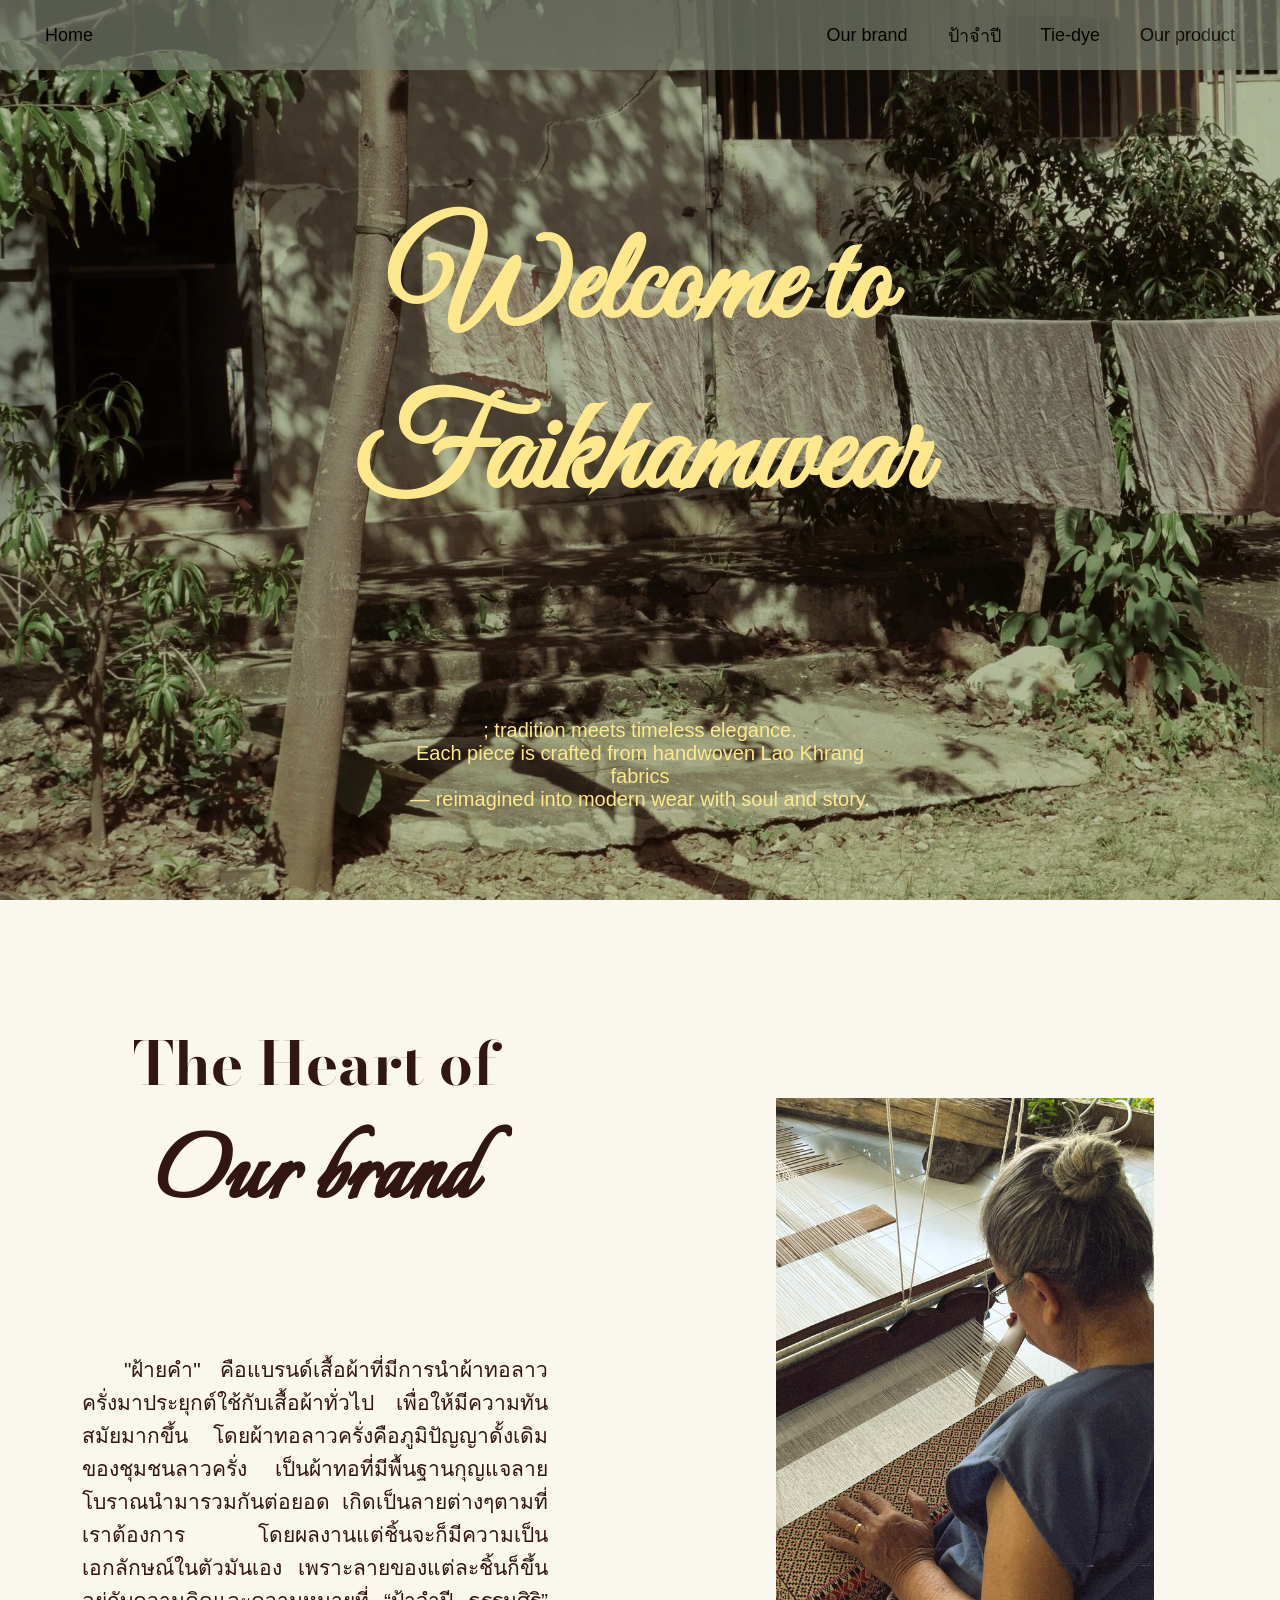
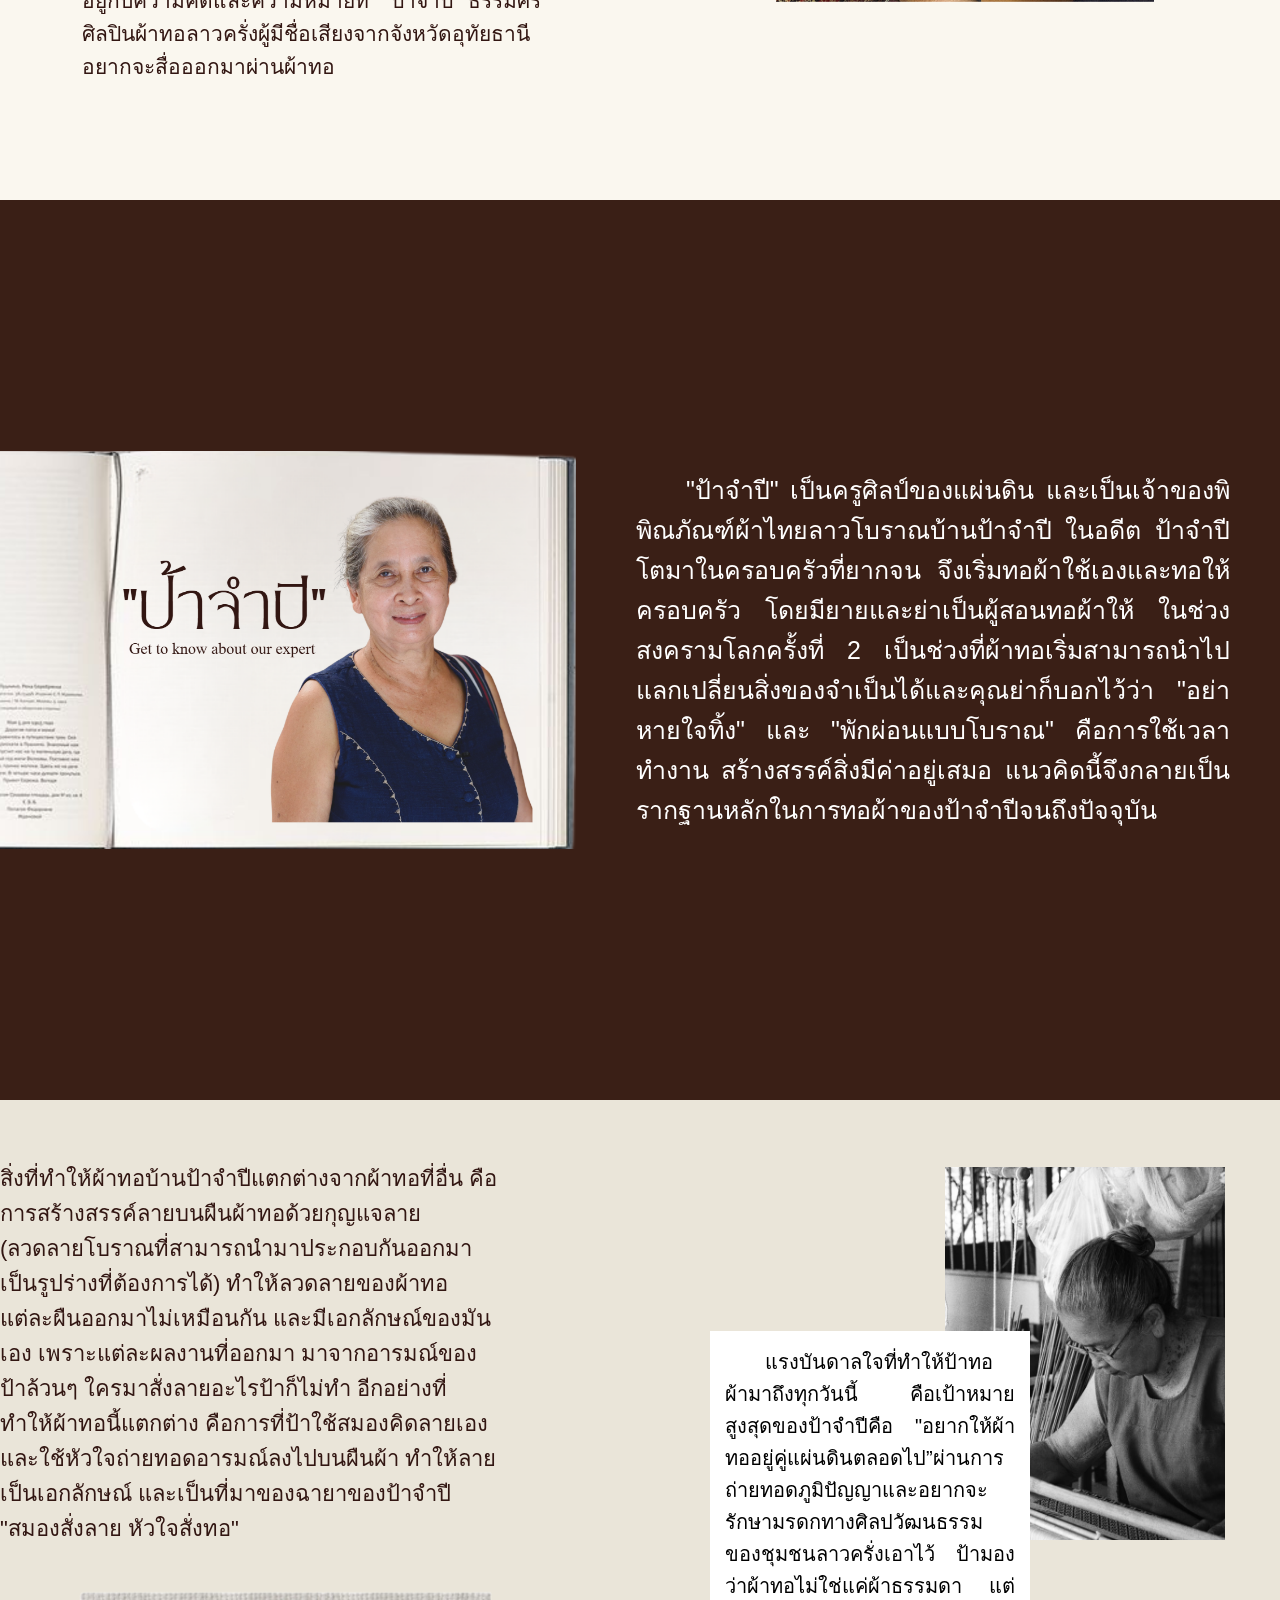
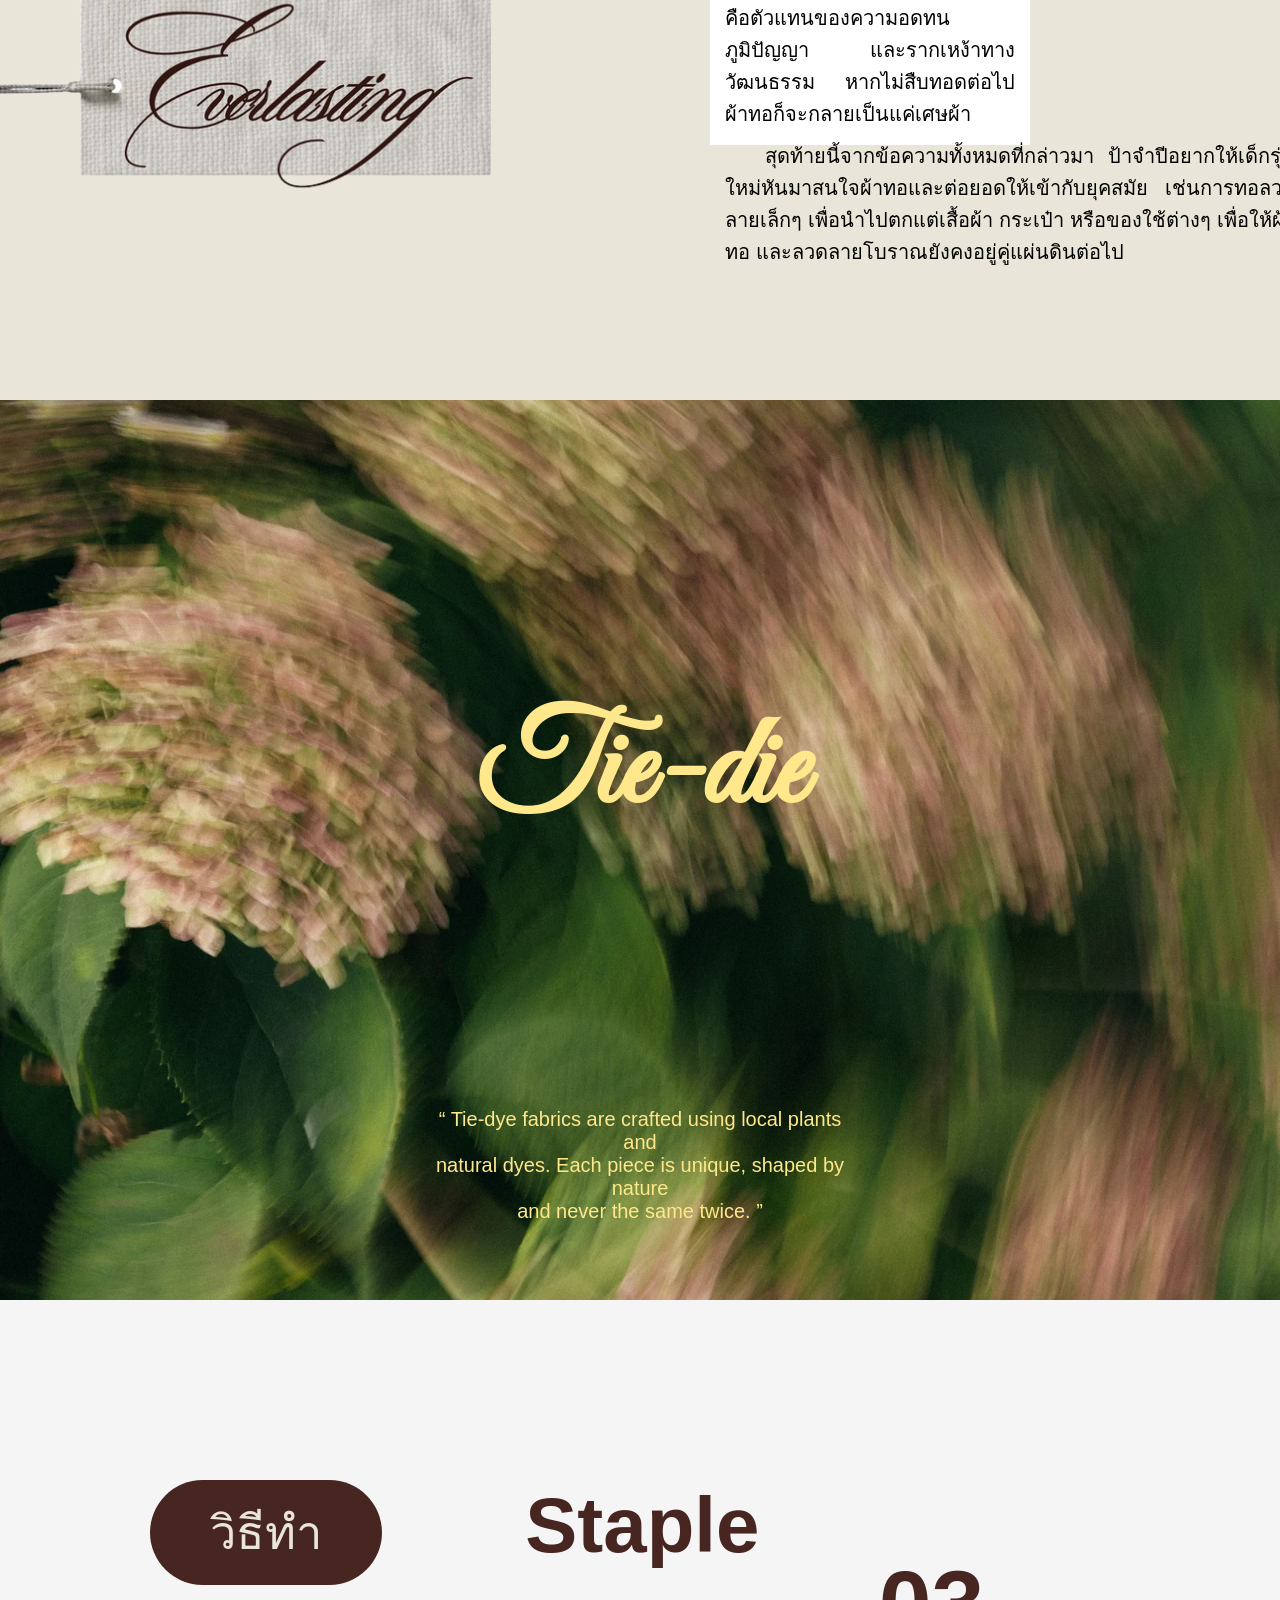
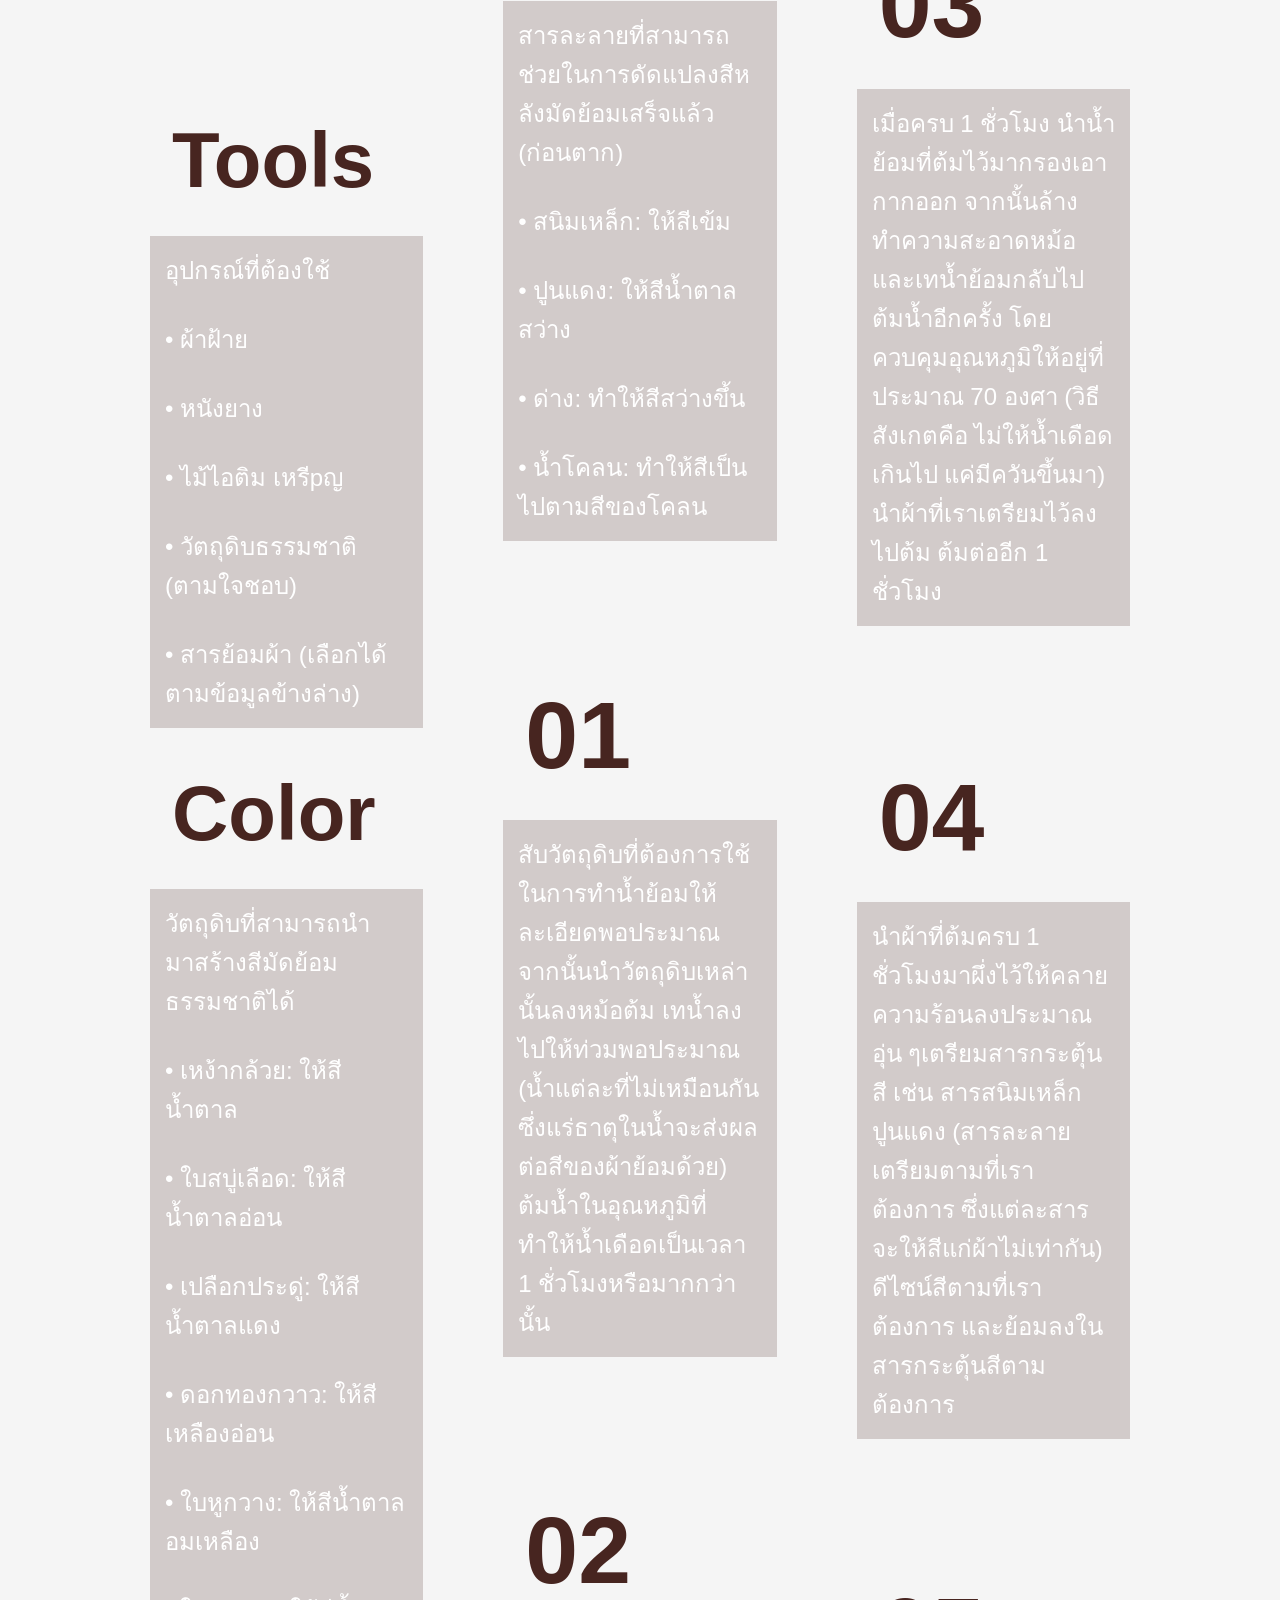
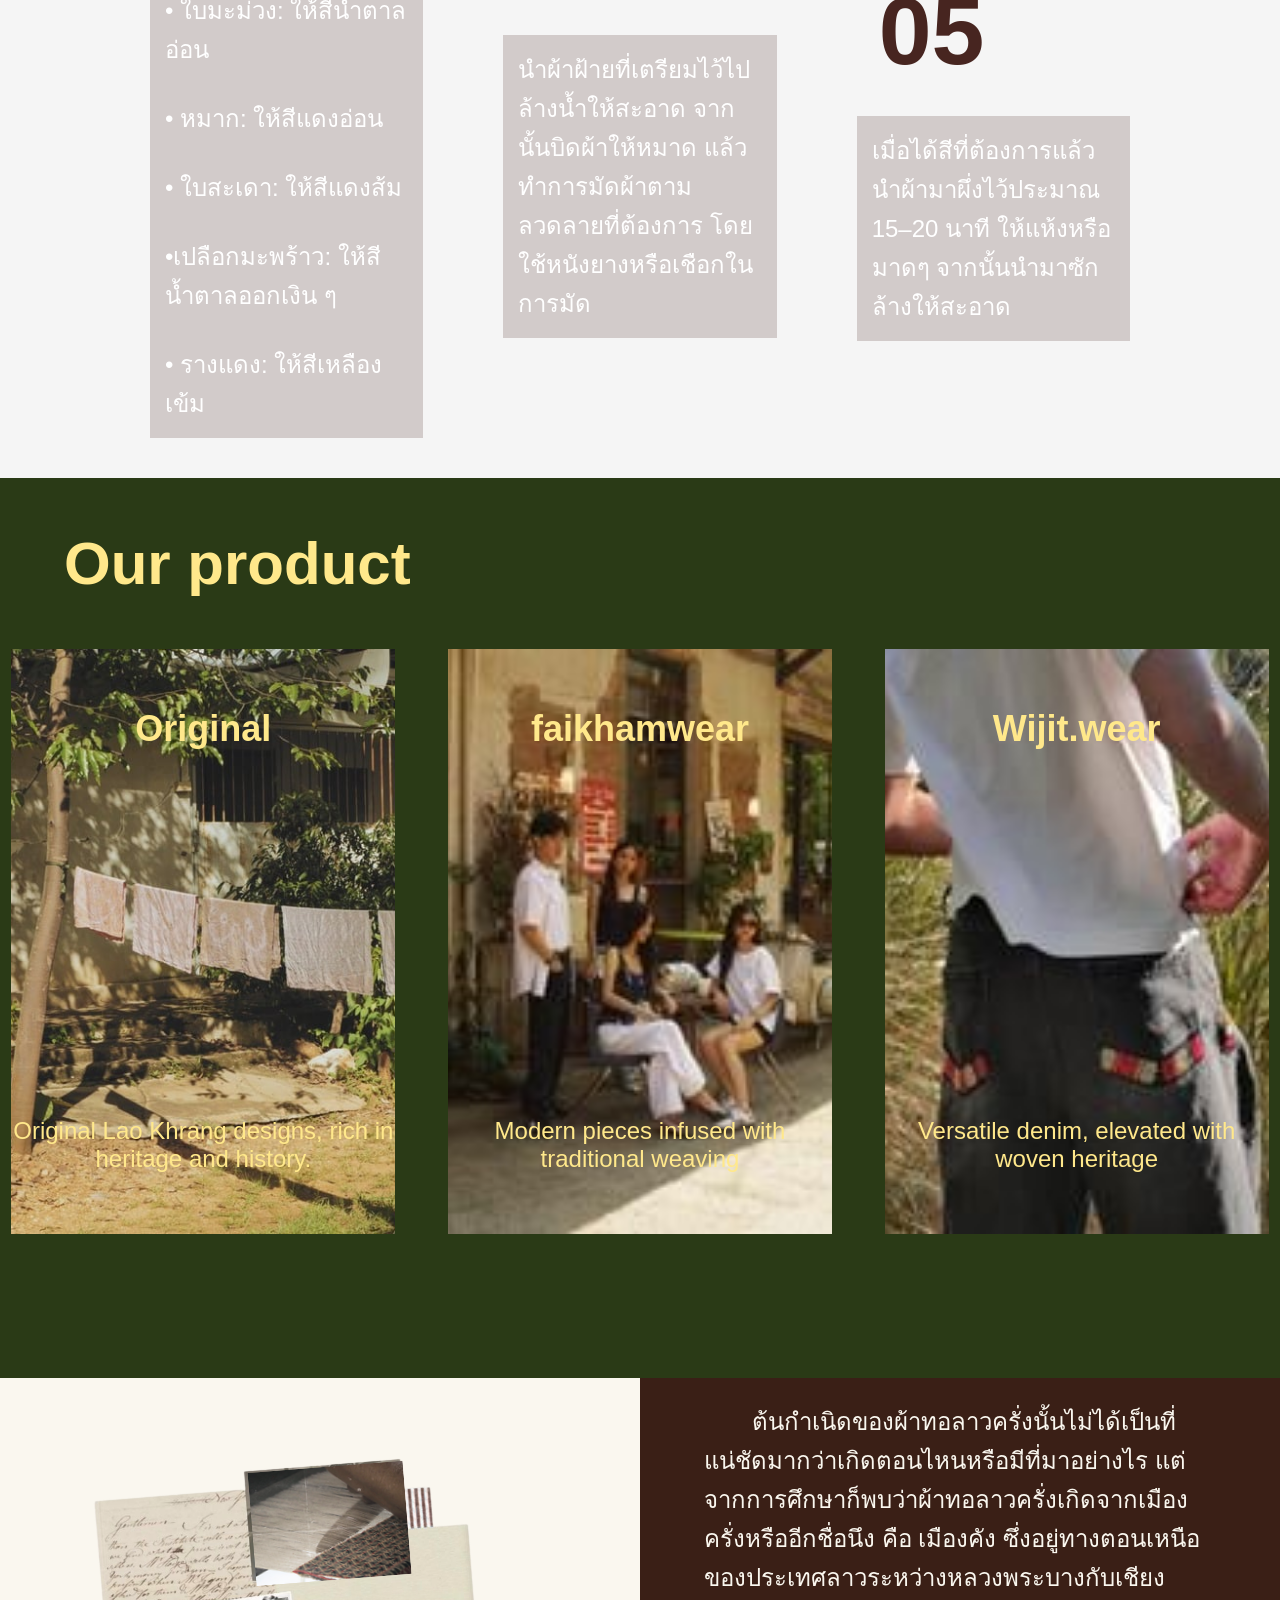
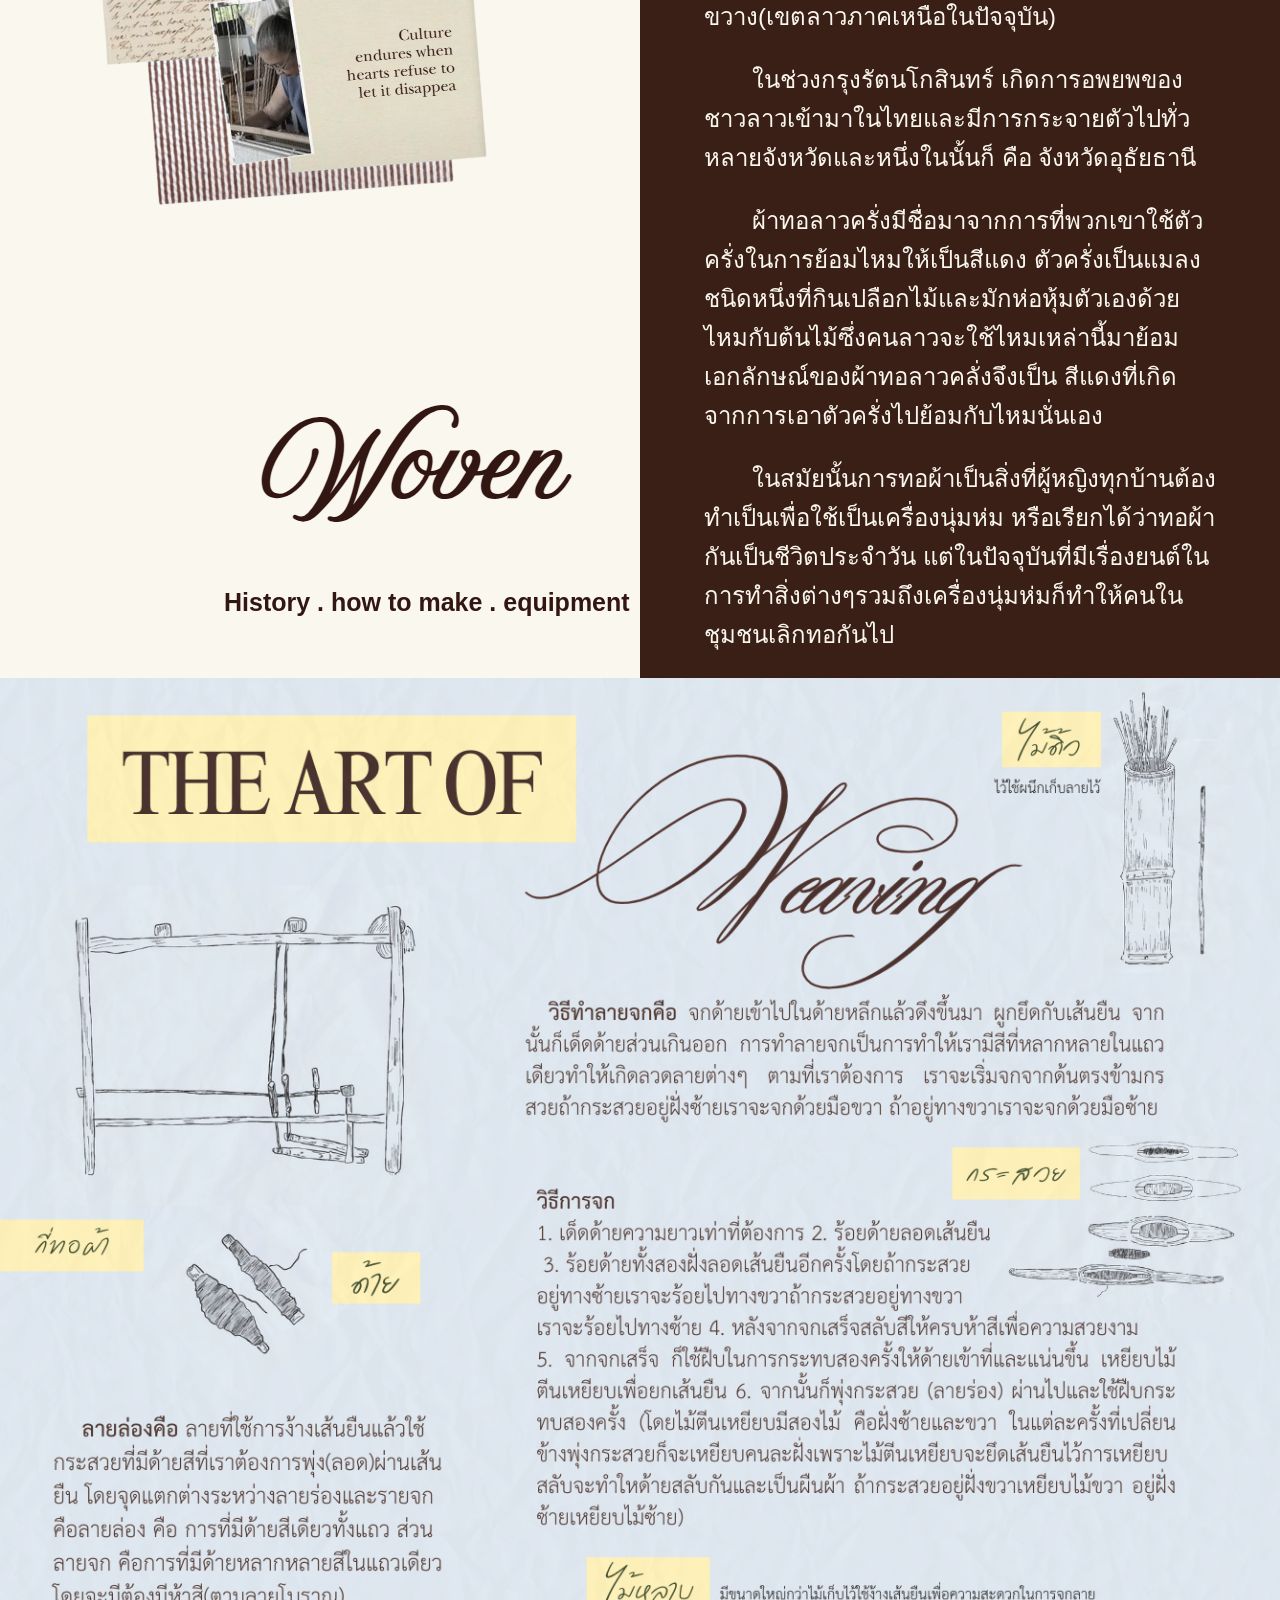
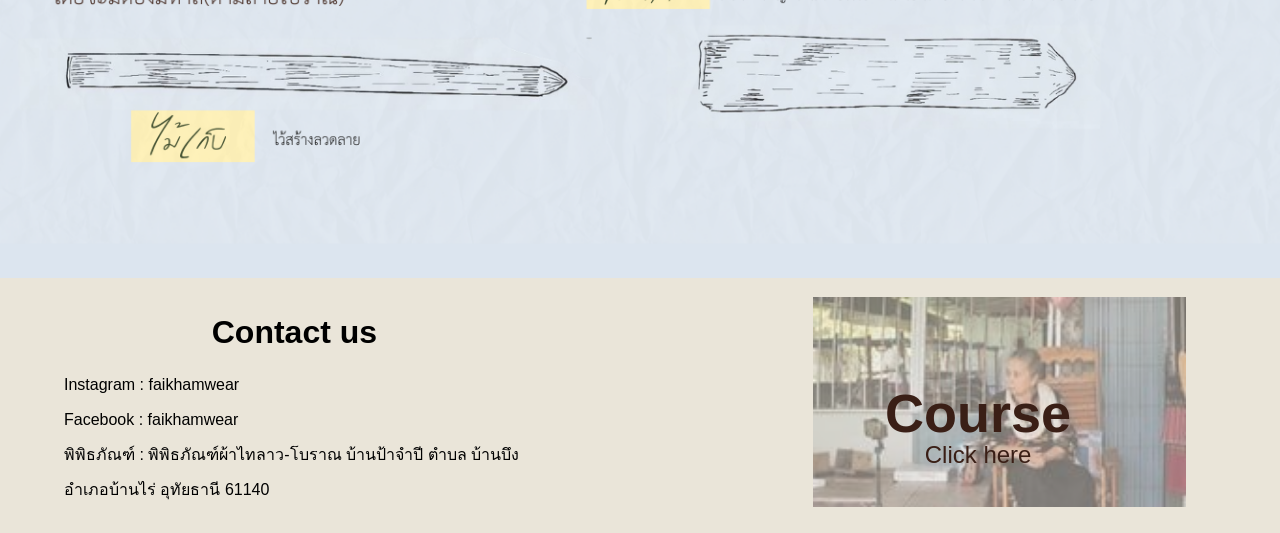
<file: index.html>
<!DOCTYPE html>
<html lang="en">

<head>
    <meta charset="UTF-8">
    <meta name="viewport" content="width=device-width, initial-scale=1.0">
    <link rel="stylesheet" href="style.css">

    <link rel="preconnect" href="https://fonts.googleapis.com">
<link rel="preconnect" href="https://fonts.gstatic.com" crossorigin>
<link href="https://fonts.googleapis.com/css2?family=Bodoni+Moda:ital,opsz,wght@0,6..96,400..900;1,6..96,400..900&family=EB+Garamond:ital,wght@0,400..800;1,400..800&family=Great+Vibes&family=Italianno&display=swap" rel="stylesheet">
    
    <title>FAIKHAMWEAR</title>
</head>

<body>
    <nav>
        <div class="header">
            <input type="checkbox" id="sidebar-active">
            <label for="sidebar-active" class="open-sidebar-button">
                <svg xmlns="http://www.w3.org/2000/svg" height="52px" viewBox="0 -960 960 960" width="52px"
                    fill="#e3e3e3">
                    <path d="M120-240v-80h720v80H120Zm0-200v-80h720v80H120Zm0-200v-80h720v80H120Z" />
                </svg>
            </label>
            <div class="link-container">
                <label for="sidebar-active" class="close-sidebar-button">
                    <svg xmlns="http://www.w3.org/2000/svg" height="64px" viewBox="0 -960 960 960" width="64px"
                        fill="#e3e3e3">
                        <path
                            d="m249-207-42-42 231-231-231-231 42-42 231 231 231-231 42 42-231 231 231 231-42 42-231-231-231 231Z" />
                    </svg>
                </label>
                <a class="home-link" href="index.html">Home</a>
                <a href="#section1">Our brand</a>
                <a href="#section2">ป้าจำปี</a>
                <a href="#section3">Tie-dye</a>
                <a href="#section4">Our product</a>
            </div>
        </div>
    </nav>
    <section class="section"
        style="background-image: url('/web/bg1.webp'); background-size: cover; background-position: center;">
        <div class="section1-head">
            <H1>Welcome to</H1>
            <H1>Faikhamwear</H1>
        </div>
        <div class="section1-content">
            <p>; tradition meets timeless elegance.</p>
            <p>Each piece is crafted from handwoven Lao Khrang fabrics</p>
            <p>— reimagined into modern wear with soul and story.</p>
        </div>
    </section>
    <section id="section1" class="section" style="background-color: #faf7ef;">
        <div class="section2">
            <div class="section2-left">
                <div class="section2-left-head">
                    <h2 style="font-family: Bodoni Moda, serif;">The Heart of </h2>
                    <h1 style=" font-family: Italianno, cursive;">Our brand</h1>
                </div>
                <div class="section2-left-content">
                    <p>"ฝ้ายคำ" คือแบรนด์เสื้อผ้าที่มีการนำผ้าทอลาวครั่งมาประยุกต์ใช้กับเสื้อผ้าทั่วไป
                        เพื่อให้มีความทันสมัยมากขึ้น โดยผ้าทอลาวครั่งคือภูมิปัญญาดั้งเดิมของชุมชนลาวครั่ง
                        เป็นผ้าทอที่มีพื้นฐานกุญแจลายโบราณนำมารวมกันต่อยอด เกิดเป็นลายต่างๆตามที่เราต้องการ
                        โดยผลงานแต่ชิ้นจะก็มีความเป็นเอกลักษณ์ในตัวมันเอง
                        เพราะลายของแต่ละชิ้นก็ขึ้นอยู่กับความคิดและความหมายที่ “ป้าจำปี ธรรมศิริ”
                        ศิลปินผ้าทอลาวครั่งผู้มีชื่อเสียงจากจังหวัดอุทัยธานีอยากจะสื่อออกมาผ่านผ้าทอ</p>
                </div>
            </div>
            <div class="section2-right">
                <img class="section2-right-img" src="/web/section2.webp" alt="">
            </div>
        </div>
    </section>
    <section id="section2" class="section" style="background-color: #3a1f16">
        <div class="section3">
            <img class="section3-img" src="/web/section3.png" alt="">
            <p class="section3-p">"ป้าจำปี" เป็นครูศิลป์ของแผ่นดิน และเป็นเจ้าของพิพิณภัณฑ์ผ้าไทยลาวโบราณบ้านป้าจำปี
                ในอดีต ป้าจำปีโตมาในครอบครัวที่ยากจน จึงเริ่มทอผ้าใช้เองและทอให้ครอบครัว
                โดยมียายและย่าเป็นผู้สอนทอผ้าให้ ในช่วงสงครามโลกครั้งที่ 2
                เป็นช่วงที่ผ้าทอเริ่มสามารถนำไปแลกเปลี่ยนสิ่งของจำเป็นได้และคุณย่าก็บอกไว้ว่า "อย่าหายใจทิ้ง" และ
                "พักผ่อนแบบโบราณ" คือการใช้เวลาทำงาน สร้างสรรค์สิ่งมีค่าอยู่เสมอ
                แนวคิดนี้จึงกลายเป็นรากฐานหลักในการทอผ้าของป้าจำปีจนถึงปัจจุบัน</p>
        </div>
    </section>
    <section class="section" style="background-color: #eae5d9">
        <div class="section4">
            <div class="section4-left">
                <div class="section4-left-content">
                    <p> สิ่งที่ทำให้ผ้าทอบ้านป้าจำปีแตกต่างจากผ้าทอที่อื่น คือการสร้างสรรค์ลายบนผืนผ้าทอด้วยกุญแจลาย
                        (ลวดลายโบราณที่สามารถนำมาประกอบกันออกมาเป็นรูปร่างที่ต้องการได้)
                        ทำให้ลวดลายของผ้าทอแต่ละผืนออกมาไม่เหมือนกัน และมีเอกลักษณ์ของมันเอง เพราะแต่ละผลงานที่ออกมา
                        มาจากอารมณ์ของป้าล้วนๆ ใครมาสั่งลายอะไรป้าก็ไม่ทำ อีกอย่างที่ทำให้ผ้าทอนี้แตกต่าง
                        คือการที่ป้าใช้สมองคิดลายเอง และใช้หัวใจถ่ายทอดอารมณ์ลงไปบนผืนผ้า ทำให้ลายเป็นเอกลักษณ์
                        และเป็นที่มาของฉายาของป้าจำปี "สมองสั่งลาย หัวใจสั่งทอ"</p>
                </div>
                <img class="section4-left-img" src="/web/Welcome-removebg-preview.png" alt="">
            </div>
            <div class="section4-right">
                <img class="section4-right-img" src="/web/section4.jpg" alt="">
                <div class="section4-right-content">
                    <p>แรงบันดาลใจที่ทำให้ป้าทอผ้ามาถึงทุกวันนี้ คือเป้าหมายสูงสุดของป้าจำปีคือ
                        "อยากให้ผ้าทออยู่คู่แผ่นดินตลอดไป”ผ่านการถ่ายทอดภูมิปัญญาและอยากจะรักษามรดกทางศิลปวัฒนธรรมของชุมชนลาวครั่งเอาไว้
                        ป้ามองว่าผ้าทอไม่ใช่แค่ผ้าธรรมดา แต่คือตัวแทนของความอดทน ภูมิปัญญา และรากเหง้าทางวัฒนธรรม
                        หากไม่สืบทอดต่อไป ผ้าทอก็จะกลายเป็นแค่เศษผ้า</p>
                </div>
                <div class="section4-right-conclusion">
                    <p> สุดท้ายนี้จากข้อความทั้งหมดที่กล่าวมา
                        ป้าจำปีอยากให้เด็กรุ่นใหม่หันมาสนใจผ้าทอและต่อยอดให้เข้ากับยุคสมัย เช่นการทอลวดลายเล็กๆ
                        เพื่อนำไปตกแต่เสื้อผ้า กระเป๋า หรือของใช้ต่างๆ เพื่อให้ผ้าทอ
                        และลวดลายโบราณยังคงอยู่คู่แผ่นดินต่อไป</p>
                </div>
            </div>
        </div>
    </section>
    <section id="section3" class="section-5">
        <div class="section1-head">
            <H1 class="tie-dye-title">Tie-die</H1>
        </div>
        <div class="section1-content">
            <p>“ Tie-dye fabrics are crafted using local plants and</p>
            <p>natural dyes. Each piece is unique, shaped by nature</p>
            <p>and never the same twice. ”</p>
        </div>
    </section>
    <section class="section-6">
        <div class="second_grid">
            <div class="second_grid_row1">
                <div>
                    <button style="font-size: 47px;
                        background-color: #472520;
                        color: #eae5d9;
                        border-radius:100px;
                        padding: 15px 60px;
                        margin-right: 0px;
                        border: none;
                        margin-bottom: 130px;">วิธีทำ
                    </button>
                </div>
                <div class="row_description">
                    <p class="text_header">Tools</p>
                    <p class="text">อุปกรณ์ที่ต้องใช้</p>
                    <p class="text">• ผ้าฝ้าย</p>
                    <p class="text">• หนังยาง</p>
                    <p class="text">• ไม้ไอติม เหรีpญ</p>
                    <p class="text">• วัตถุดิบธรรมชาติ (ตามใจชอบ)</p>
                    <p class="text">• สารย้อมผ้า (เลือกได้ตามข้อมูลข้างล่าง)</p>
                </div>
                <div class="row_description">
                    <p class="text_header">Color</p>
                    <p class="text">วัตถุดิบที่สามารถนำมาสร้างสีมัดย้อมธรรมชาติได้</p>
                    <p class="text">• เหง้ากล้วย: ให้สีน้ำตาล</p>
                    <p class="text">• ใบสบู่เลือด: ให้สีน้ำตาลอ่อน</p>
                    <p class="text">• เปลือกประดู่: ให้สีน้ำตาลแดง</p>
                    <p class="text">• ดอกทองกวาว: ให้สีเหลืองอ่อน</p>
                    <p class="text">• ใบหูกวาง: ให้สีน้ำตาลอมเหลือง</p>
                    <p class="text">• ใบมะม่วง: ให้สีน้ำตาลอ่อน</p>
                    <p class="text">• หมาก: ให้สีแดงอ่อน</p>
                    <p class="text">• ใบสะเดา: ให้สีแดงส้ม</p>
                    <p class="text">•เปลือกมะพร้าว: ให้สีน้ำตาลออกเงิน ๆ</p>
                    <p class="text">• รางแดง: ให้สีเหลืองเข้ม</p>
                </div>
            </div>
            <div class="second_grid_row2">
                <div class="row_description">
                    <p class="text_header">Staple</p>
                    <p class="text">สารละลายที่สามารถช่วยในการดัดแปลงสีหลังมัดย้อมเสร็จแล้ว (ก่อนตาก)</p>
                    <p class="text"> • สนิมเหล็ก: ให้สีเข้ม</p>
                    <p class="text"> • ปูนแดง: ให้สีน้ำตาลสว่าง</p>
                    <p class="text"> • ด่าง: ทำให้สีสว่างขึ้น</p>
                    <p class="text"> • น้ำโคลน: ทำให้สีเป็นไปตามสีของโคลน</p>
                </div>
                <div class="row_description">
                    <p class="subhead">01</p>
                    <p class="text">สับวัตถุดิบที่ต้องการใช้ในการทำน้ำย้อมให้ละเอียดพอประมาณ
                        จากนั้นนำวัตถุดิบเหล่านั้นลงหม้อต้ม เทน้ำลงไปให้ท่วมพอประมาณ
                        (น้ำแต่ละที่ไม่เหมือนกัน ซึ่งแร่ธาตุในน้ำจะส่งผลต่อสีของผ้าย้อมด้วย)
                        ต้มน้ำในอุณหภูมิที่ทำให้น้ำเดือดเป็นเวลา 1 ชั่วโมงหรือมากกว่านั้น</p>
                </div>
                <div class="row_description">
                    <p class="subhead">02</p>
                    <p class="text">นำผ้าฝ้ายที่เตรียมไว้ไปล้างน้ำให้สะอาด จากนั้นบิดผ้าให้หมาด
                        แล้วทำการมัดผ้าตามลวดลายที่ต้องการ โดยใช้หนังยางหรือเชือกในการมัด</p>
                </div>
            </div>
            <div class="second_grid_row3">
                <div class="row_description" style="margin-top: 70px;">
                    <p class="subhead">03</p>
                    <p class="text">เมื่อครบ 1 ชั่วโมง นำน้ำย้อมที่ต้มไว้มากรองเอากากออก จากนั้นล้างทำความสะอาดหม้อ
                        และเทน้ำย้อมกลับไป ต้มน้ำอีกครั้ง โดยควบคุมอุณหภูมิให้อยู่ที่ประมาณ 70 องศา (วิธีสังเกตคือ
                        ไม่ให้น้ำเดือดเกินไป แค่มีควันขึ้นมา) นำผ้าที่เราเตรียมไว้ลงไปต้ม ต้มต่ออีก 1 ชั่วโมง
                </div>
                <div class="row_description">
                    <p class="subhead">04</p>
                    <p class="text">นำผ้าที่ต้มครบ 1 ชั่วโมงมาผึ่งไว้ให้คลายความร้อนลงประมาณอุ่น ๆเตรียมสารกระตุ้นสี
                        เช่น
                        สารสนิมเหล็ก ปูนแดง (สารละลายเตรียมตามที่เราต้องการ ซึ่งแต่ละสารจะให้สีแก่ผ้าไม่เท่ากัน)
                        ดีไซน์สีตามที่เราต้องการ และย้อมลงในสารกระตุ้นสีตามต้องการ</p>
                </div>
                <div class="row_description">
                    <p class="subhead">05</p>
                    <p class="text">เมื่อได้สีที่ต้องการแล้ว นำผ้ามาผึ่งไว้ประมาณ 15–20 นาที ให้แห้งหรือมาดๆ
                        จากนั้นนำมาซักล้างให้สะอาด</p>
                </div>
            </div>
        </div>
    </section>
    <section id="section4" class="section" style="background-color: #2a3a16;">
        <H1 class="section7-h">Our product</H1>
        <div class="section7">
            <div class="section7-column">
                <a href="jumpie.html">
                    <img class="section7-img" src="/web/product1.jpg" alt="">
                    <p class="section7-img-head">Original</p>
                    <p class="section7-img-des">Original Lao Khrang designs,
                        rich in heritage and history.</p>
                </a>
            </div>
            <div class="section7-column">
                <a href="faikham.html">
                    <img class="section7-img" src="/web/product2.jpg" alt="">
                    <p class="section7-img-head">faikhamwear</p>
                    <p class="section7-img-des">Modern pieces infused with traditional weaving</p>
                </a>
            </div>
            <div class="section7-column">
                <a href="putto.html">
                    <img class="section7-img" src="/web/product3.jpg" alt="">
                    <p class="section7-img-head">Wijit.wear</p>
                    <p class="section7-img-des">Versatile denim, elevated with woven heritage</p>
                </a>
            </div>
        </div>
    </section>
    <section class="section">
        <div class="section8">
            <div class="section8-left">
                <img class="section8-img1" src="web/section8.1.png" alt="">
                <img class="section8-img2" src="web/section8.2.png" alt="">
                <h1 class="section8-head">History . how to make . equipment </h1>
            </div>
            <div class="section8-right">
                <p class="section8-des">
                    ต้นกำเนิดของผ้าทอลาวครั่งนั้นไม่ได้เป็นที่แน่ชัดมากว่าเกิดตอนไหนหรือมีที่มาอย่างไร
                    แต่จากการศึกษาก็พบว่าผ้าทอลาวครั่งเกิดจากเมืองครั่งหรืออีกชื่อนึง คือ เมืองคัง
                    ซึ่งอยู่ทางตอนเหนือของประเทศลาวระหว่างหลวงพระบางกับเชียงขวาง(เขตลาวภาคเหนือในปัจจุบัน)</p>
                <p class="section8-des"> ในช่วงกรุงรัตนโกสินทร์
                    เกิดการอพยพของชาวลาวเข้ามาในไทยและมีการกระจายตัวไปทั่วหลายจังหวัดและหนึ่งในนั้นก็ คือ
                    จังหวัดอุธัยธานี </p>
                <p class="section8-des">ผ้าทอลาวครั่งมีชื่อมาจากการที่พวกเขาใช้ตัวครั่งในการย้อมไหมให้เป็นสีแดง
                    ตัวครั่งเป็นแมลงชนิดหนึ่งที่กินเปลือกไม้และมักห่อหุ้มตัวเองด้วยไหมกับต้นไม้ซึ่งคนลาวจะใช้ไหมเหล่านี้มาย้อม
                    เอกลักษณ์ของผ้าทอลาวคลั่งจึงเป็น สีแดงที่เกิดจากการเอาตัวครั่งไปย้อมกับไหมนั่นเอง</p>
                <p class="section8-des"> ในสมัยนั้นการทอผ้าเป็นสิ่งที่ผู้หญิงทุกบ้านต้องทำเป็นเพื่อใช้เป็นเครื่องนุ่มห่ม
                    หรือเรียกได้ว่าทอผ้ากันเป็นชีวิตประจำวัน
                    แต่ในปัจจุบันที่มีเรื่องยนต์ในการทำสิ่งต่างๆรวมถึงเครื่องนุ่มห่มก็ทำให้คนในชุมชนเลิกทอกันไป</p>
            </div>
        </div>
    </section>
    <img class="lazy" src="/web/Welcome (1).png" alt="">
    <div class="footer">
        <div class="footer-left">
            <h1 style="line-height: 70px;">Contact us</h1>
            <p style="text-align: left;">Instagram : faikhamwear</p>
            <p style="text-align: left;">Facebook : faikhamwear</p>
            <p style="text-align: left;">พิพิธภัณฑ์ : พิพิธภัณฑ์ผ้าไทลาว-โบราณ บ้านป้าจำปี
                ตำบล บ้านบึง อำเภอบ้านไร่ อุทัยธานี 61140</p>
        </div>
        <div class="footer-right">
            <a class="footer-link" href="course.html">
                <img class="footer-img" src="/web/footer.jpg" alt="">
                <h1 class="footer-h1">Course</h1>
                <p class="footer-button">Click here</p>
            </a>
        </div>
    </div>
</body>

</html>
</file>
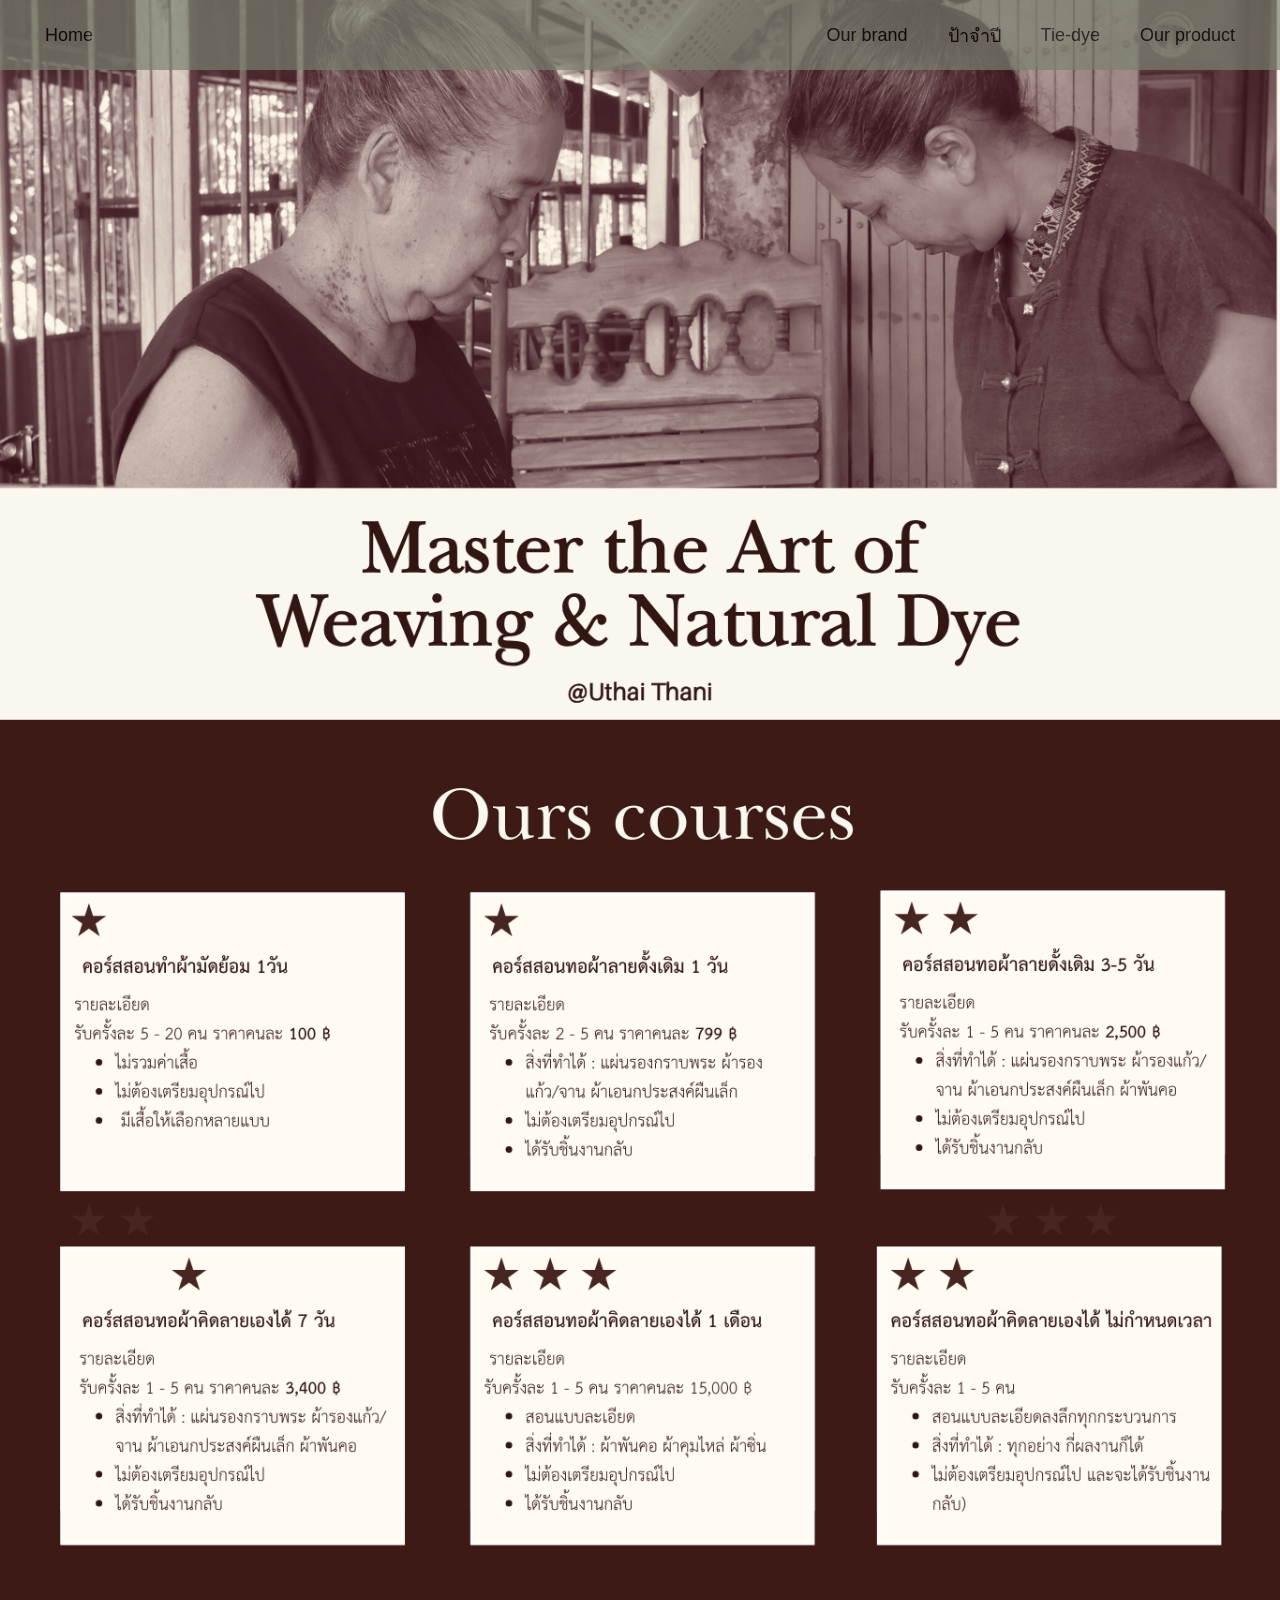
<file: course.html>
<!DOCTYPE html>
<html lang="en">
<head>
    <meta charset="UTF-8">
    <meta name="viewport" content="width=device-width, initial-scale=1.0">
    <link rel="stylesheet" href="style.css">
    <title>FAIKHAMWEAR</title>
</head>
<body>
    <nav>
        <div class="header">
            <input type="checkbox" id="sidebar-active">
            <label for="sidebar-active" class="open-sidebar-button">
                <svg xmlns="http://www.w3.org/2000/svg" height="52px" viewBox="0 -960 960 960" width="52px"
                    fill="#e3e3e3">
                    <path d="M120-240v-80h720v80H120Zm0-200v-80h720v80H120Zm0-200v-80h720v80H120Z" />
                </svg>
            </label>
            <div class="link-container">
                <label for="sidebar-active" class="close-sidebar-button">
                    <svg xmlns="http://www.w3.org/2000/svg" height="64px" viewBox="0 -960 960 960" width="64px"
                        fill="#e3e3e3">
                        <path
                            d="m249-207-42-42 231-231-231-231 42-42 231 231 231-231 42 42-231 231 231 231-42 42-231-231-231 231Z" />
                    </svg>
                </label>
                <a class="home-link" href="index.html">Home</a>
                <a href="index.html#section1">Our brand</a>
                <a href="index.html#section2">ป้าจำปี</a>
                <a href="index.html#section3">Tie-dye</a>
                <a href="index.html#section4">Our product</a>
            </div>
        </div>
    </nav>
    <!--<img src="" alt="">
    <div class="page4-h">
        <h1>Master the Art of</h1>
        <h1>Weaving & Natural Dye</h1>
        <p>@Uthai Thani</p>
    </div>
    <div class="page4-section">
        <h1 class="page4-section-subhead">Ours courses</h1>
        <div class="page4-section-grid">
            <div class="page4-section-item">
                <p class="page4-section-item-head">คอร์สสอนทำผ้ามัดย้อม 1วัน </p>
                <p class="page4-section-item-des">รายละเอียด</p>
                <p>รับครั้งละ 5 - 20 คน ราคาคนละ 100 ฿</p>
                <p>&bull; ไม่รวมค่าเสื้อ</p>
                <p>&bull; ไม่ต้องเตรียมอุปกรณ์ไป</p>
                <p>&bull; มีเสื้อให้เลือกหลายแบบ</p>
            </div>
            <div class="page4-section-item">
                <p class="page4-section-item-head">คอร์สสอนทำผ้ามัดย้อม 1วัน </p>
                <p class="page4-section-item-des">รายละเอียด</p>
                <p>รับครั้งละ 5 - 20 คน ราคาคนละ 100 ฿</p>
                <p>&bull; ไม่รวมค่าเสื้อ</p>
                <p>&bull; ไม่ต้องเตรียมอุปกรณ์ไป</p>
                <p>&bull; มีเสื้อให้เลือกหลายแบบ</p>
            </div>
            <div class="page4-section-item">
                <p class="page4-section-item-head">คอร์สสอนทำผ้ามัดย้อม 1วัน </p>
                <p class="page4-section-item-des">รายละเอียด</p>
                <p>รับครั้งละ 5 - 20 คน ราคาคนละ 100 ฿</p>
                <p>&bull; ไม่รวมค่าเสื้อ</p>
                <p>&bull; ไม่ต้องเตรียมอุปกรณ์ไป</p>
                <p>&bull; มีเสื้อให้เลือกหลายแบบ</p>
            </div>
            <div class="page4-section-item">
                <p class="page4-section-item-head">คอร์สสอนทำผ้ามัดย้อม 1วัน </p>
                <p class="page4-section-item-des">รายละเอียด</p>
                <p>รับครั้งละ 5 - 20 คน ราคาคนละ 100 ฿</p>
                <p>&bull; ไม่รวมค่าเสื้อ</p>
                <p>&bull; ไม่ต้องเตรียมอุปกรณ์ไป</p>
                <p>&bull; มีเสื้อให้เลือกหลายแบบ</p>
            </div>
            <div class="page4-section-item">
                <p class="page4-section-item-head">คอร์สสอนทำผ้ามัดย้อม 1วัน </p>
                <p class="page4-section-item-des">รายละเอียด</p>
                <p>รับครั้งละ 5 - 20 คน ราคาคนละ 100 ฿</p>
                <p>&bull; ไม่รวมค่าเสื้อ</p>
                <p>&bull; ไม่ต้องเตรียมอุปกรณ์ไป</p>
                <p>&bull; มีเสื้อให้เลือกหลายแบบ</p>
            </div>
            <div class="page4-section-item">
                <p class="page4-section-item-head">คอร์สสอนทำผ้ามัดย้อม 1วัน </p>
                <p class="page4-section-item-des">รายละเอียด</p>
                <p>รับครั้งละ 5 - 20 คน ราคาคนละ 100 ฿</p>
                <p>&bull; ไม่รวมค่าเสื้อ</p>
                <p>&bull; ไม่ต้องเตรียมอุปกรณ์ไป</p>
                <p>&bull; มีเสื้อให้เลือกหลายแบบ</p>
            </div>
        </div>
    </div>
-->
    <img class="lazy" src="web/page4.1-lazy.png" alt="">
</body>
</html>
</file>
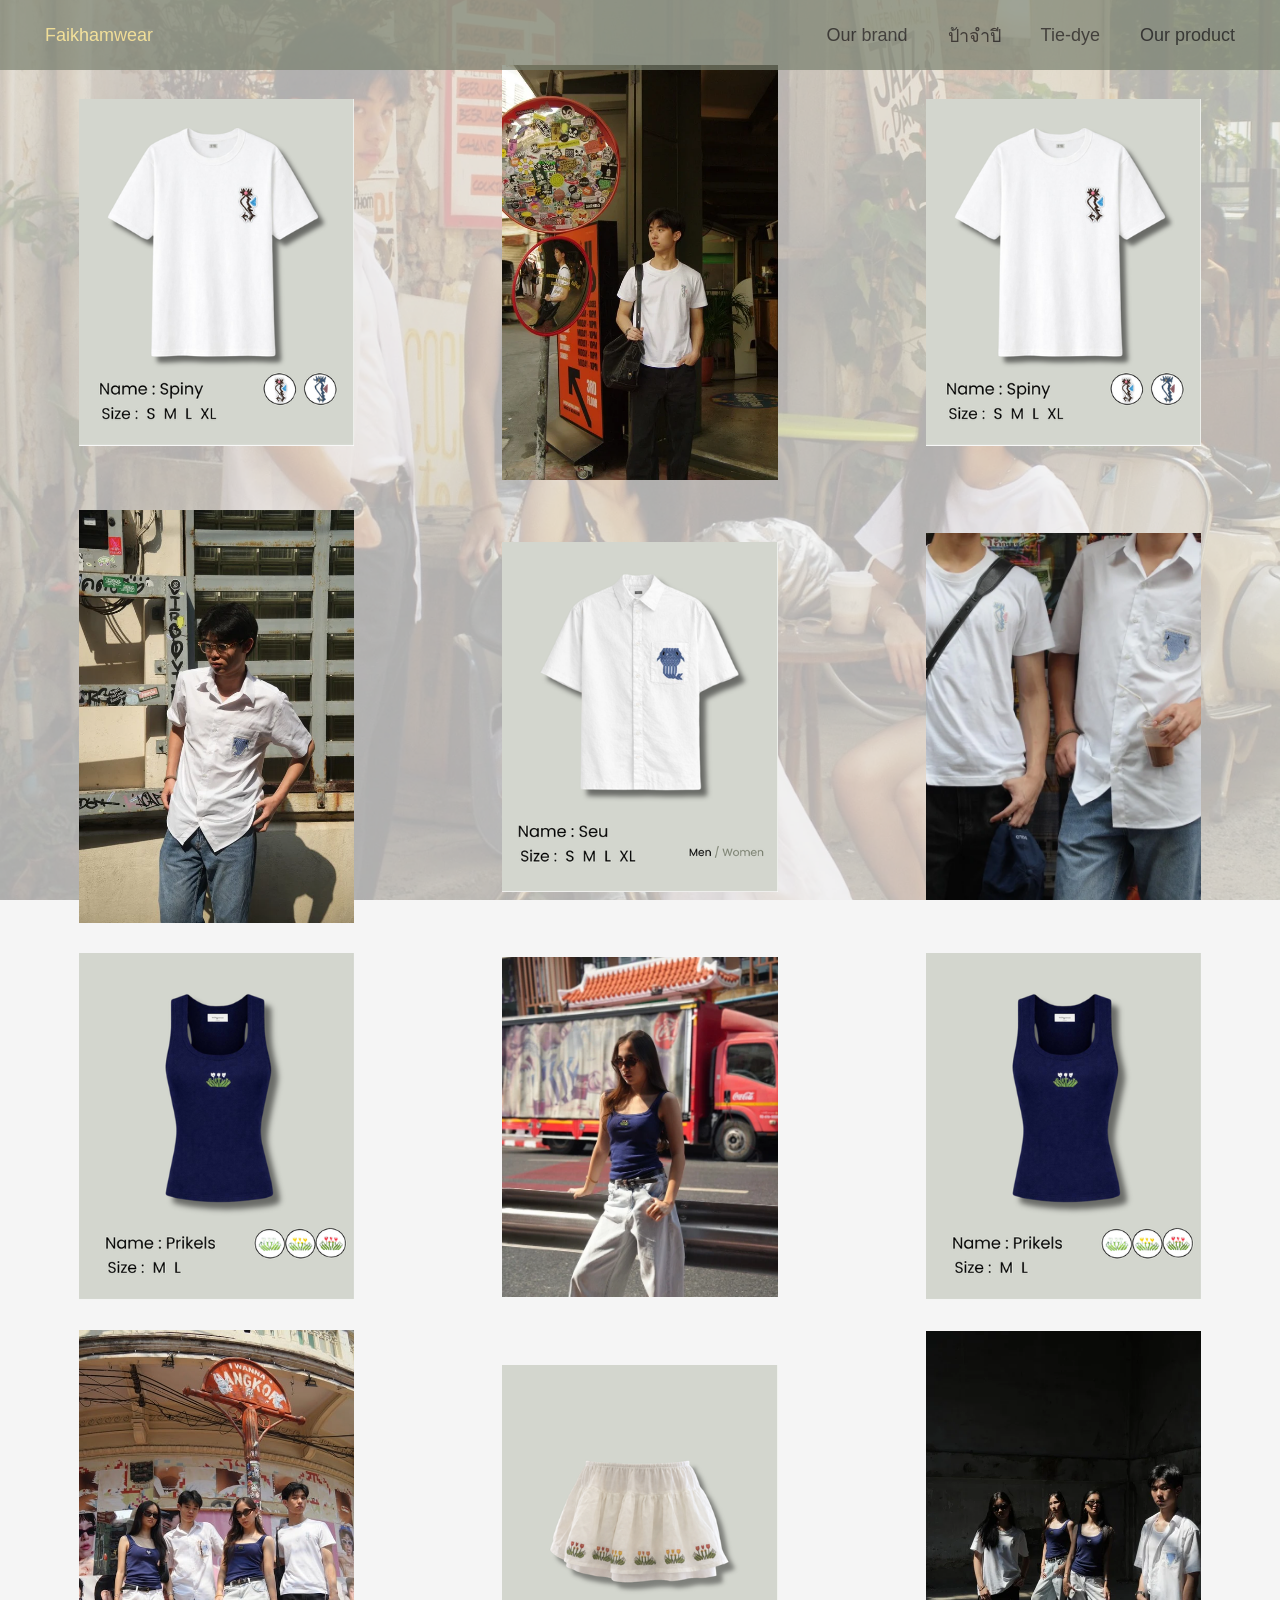
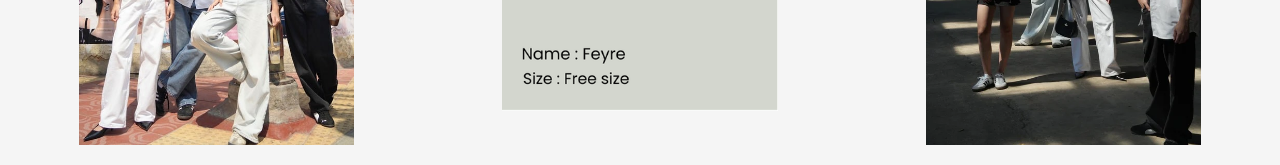
<file: faikham.html>
<!DOCTYPE html>
<html lang="en">
<head>
    <meta charset="UTF-8">
    <meta name="viewport" content="width=device-width, initial-scale=1.0">
    <link rel="stylesheet" href="style.css">
    <title>FAIKHAMWEAR</title>
</head>
<body>
        <nav>
        <div class="header">
            <a href="index.html" style="color: #ffe889; margin-right: auto;">Faikhamwear</a>
            <input type="checkbox" id="sidebar-active">
            <label for="sidebar-active" class="open-sidebar-button">
                <svg xmlns="http://www.w3.org/2000/svg" height="52px" viewBox="0 -960 960 960" width="52px"
                    fill="#e3e3e3">
                    <path d="M120-240v-80h720v80H120Zm0-200v-80h720v80H120Zm0-200v-80h720v80H120Z" />
                </svg>
            </label>
            <div class="link-container">
                <label for="sidebar-active" class="close-sidebar-button">
                    <svg xmlns="http://www.w3.org/2000/svg" height="64px" viewBox="0 -960 960 960" width="64px"
                        fill="#e3e3e3">
                        <path
                            d="m249-207-42-42 231-231-231-231 42-42 231 231 231-231 42 42-231 231 231 231-42 42-231-231-231 231Z" />
                    </svg>
                </label>
                <a style="display: none;" class="home-link" href="index.html">Home</a>
                <a style="margin-left: auto;" href="index.html#section1">Our brand</a>
                <a href="index.html#section2">ป้าจำปี</a>
                <a href="index.html#section3">Tie-dye</a>
                <a href="index.html#section4">Our product</a>
            </div>
        </div>
    </nav>
    <div class="page2">
        <div class="page2-column">
            <img class="page2-img" src="web/faikham-1.png" alt="">
            <img class="page2-img" src="web/faikham-2.webp" alt="">
            <img class="page2-img" src="web/faikham-1.png" alt="">
            <img class="page2-img" src="web/faikham-4.webp" alt="">
            <img class="page2-img" src="web/faikham-5.png" alt="">
            <img class="page2-img" src="web/faikham-6.webp" alt="">
            <img class="page2-img" src="web/faikham-8.png" alt="">
            <img class="page2-img" src="web/faikham-7.webp" alt="">
            <img class="page2-img" src="web/faikham-8.png" alt="">
            <img class="page2-img" src="web/faikham-10.jpg" alt="">
            <img class="page2-img" src="web/faikham-11.png" alt="">
            <img class="page2-img" src="web/faikham-12.webp" alt="">
        </div>
    </div>
</body>
</html>
</file>
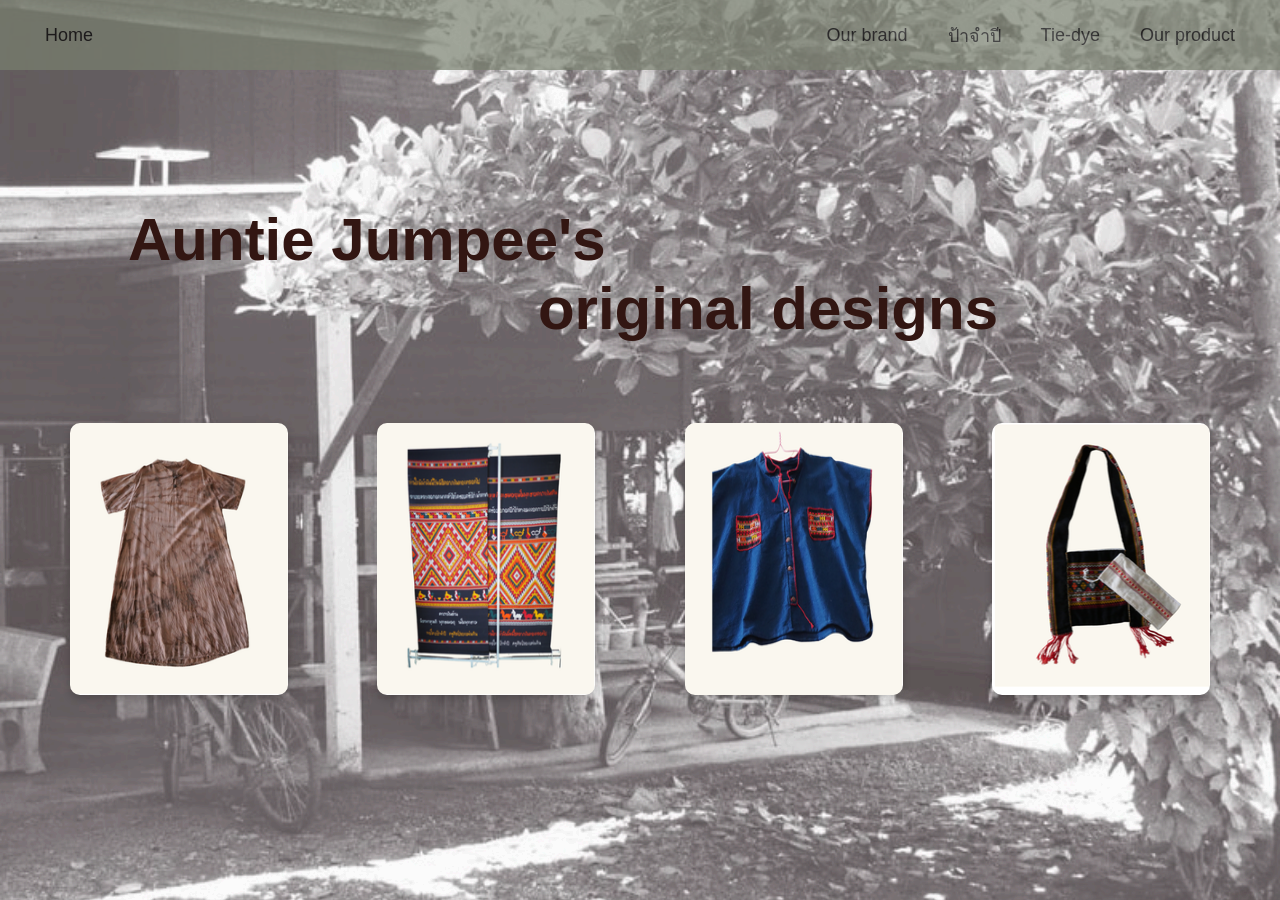
<file: jumpie.html>
<!DOCTYPE html>
<html lang="en">

<head>
    <meta charset="UTF-8">
    <meta name="viewport" content="width=device-width, initial-scale=1.0">
    <link rel="stylesheet" href="style.css">
    <title>FAIKHAMWEAR</title>
</head>

<body>
    <nav>
        <div class="header">
            <input type="checkbox" id="sidebar-active">
            <label for="sidebar-active" class="open-sidebar-button">
                <svg xmlns="http://www.w3.org/2000/svg" height="52px" viewBox="0 -960 960 960" width="52px"
                    fill="#e3e3e3">
                    <path d="M120-240v-80h720v80H120Zm0-200v-80h720v80H120Zm0-200v-80h720v80H120Z" />
                </svg>
            </label>
            <div class="link-container">
                <label for="sidebar-active" class="close-sidebar-button">
                    <svg xmlns="http://www.w3.org/2000/svg" height="64px" viewBox="0 -960 960 960" width="64px"
                        fill="#e3e3e3">
                        <path
                            d="m249-207-42-42 231-231-231-231 42-42 231 231 231-231 42 42-231 231 231 231-42 42-231-231-231 231Z" />
                    </svg>
                </label>
                <a class="home-link" href="index.html">Home</a>
                <a href="index.html#section1">Our brand</a>
                <a href="index.htmlindex.html#section2">ป้าจำปี</a>
                <a href="index.html#section3">Tie-dye</a>
                <a href="index.html#section4">Our product</a>
            </div>
        </div>
    </nav>
    <section class="page1">
        <div class="page1-container">
            <div class="page1-head">
                <h1 style="text-align: left; text-indent: 10%;">Auntie Jumpee's </h1>
                <h2 style="text-align: center; text-indent: 20%;">original designs</h2>
            </div>
            <div class="page1-product">
                <img src="web/jumpee-pro1.png" alt="">
                <img src="web/jumpee-pro2.png" alt="">
                <img src="web/jumpee-pro3.png" alt="">
                <img src="web/jumpee-pro4.png" alt="">
            </div>
        </div>
    </section>
</body>

</html>
</file>
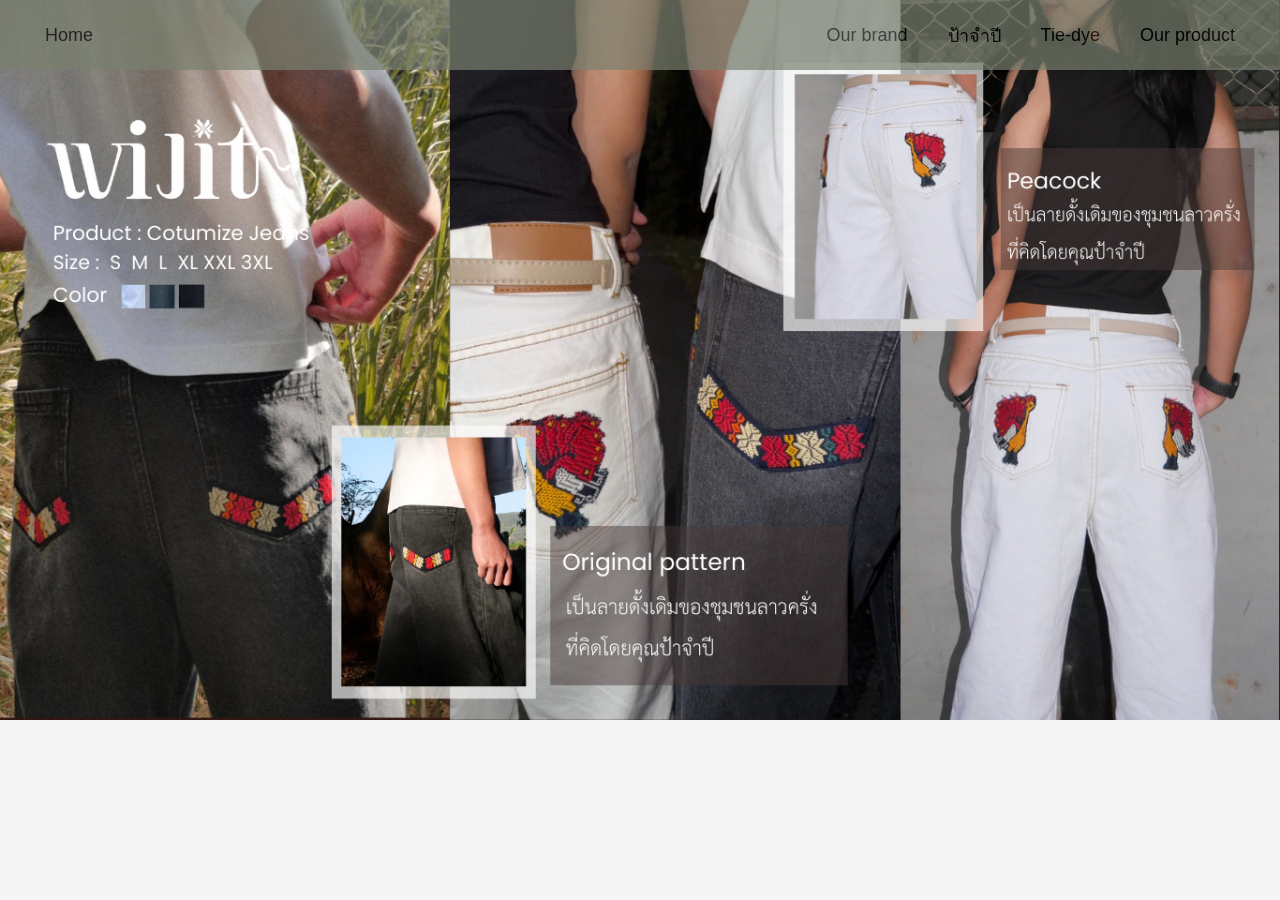
<file: putto.html>
<!DOCTYPE html>
<html lang="en">
<head>
    <meta charset="UTF-8">
    <meta name="viewport" content="width=device-width, initial-scale=1.0">
    <link rel="stylesheet" href="style.css">
    <title>FAIKHAMWEAR</title>
</head>
<body>
    <nav>
        <div class="header">
            <input type="checkbox" id="sidebar-active">
            <label for="sidebar-active" class="open-sidebar-button">
                <svg xmlns="http://www.w3.org/2000/svg" height="52px" viewBox="0 -960 960 960" width="52px"
                    fill="#e3e3e3">
                    <path d="M120-240v-80h720v80H120Zm0-200v-80h720v80H120Zm0-200v-80h720v80H120Z" />
                </svg>
            </label>
            <div class="link-container">
                <label for="sidebar-active" class="close-sidebar-button">
                    <svg xmlns="http://www.w3.org/2000/svg" height="64px" viewBox="0 -960 960 960" width="64px"
                        fill="#e3e3e3">
                        <path
                            d="m249-207-42-42 231-231-231-231 42-42 231 231 231-231 42 42-231 231 231 231-42 42-231-231-231 231Z" />
                    </svg>
                </label>
                <a class="home-link" href="index.html">Home</a>
                <a href="index.html#section1">Our brand</a>
                <a href="index.html#section2">ป้าจำปี</a>
                <a href="index.html#section3">Tie-dye</a>
                <a href="index.html#section4">Our product</a>
            </div>
        </div>
    </nav>
    <img class="lazy" src="web/page3-lazy.png" alt="">
</body>
</html>
</file>
<file: style.css>
*{
    margin: 0;
    padding: 0;
    box-sizing: border-box;
}
html, body{
    font-family: 'Poppins', sans-serif;
    background: #f5f5f5;
    max-width: 100%;
    overflow-x: hidden;
}
.header{
    display: flex;
    position: fixed;
    top: 0;
    left: 0;
    right: 0;
    background-color: #7a8070;
    opacity: 0.7;
    height: 50px;
    align-items: center;
    justify-content: flex-end;
    padding: 35px 25px;
    z-index: 1000;
}
.link-container{
    height: 100%;
    width: 100%;
    display: flex;
    flex-direction: row;
    align-items: center;
}
nav a{
    height: 100%;
    font-size: 18px;
    padding: 0 20px;
    display: flex;
    align-items: center;
    text-decoration: none;
    color: black;
}
nav a:hover{
    color: white;
    background-color: #ffe88b;
}
nav .home-link{
    margin-right: auto;
}
#sidebar-active{
    display: none;
}
.open-sidebar-button, .close-sidebar-button{
    display: none;
}
@media screen and (max-width: 450px) {
    .link-container{
        flex-direction: column;
        align-items: flex-start;

        position:fixed;
        top: 0;
        right: -100%;
        z-index: 10;
        width: 300px;

        background-color: #7a8070;
        box-shadow: -5px 0 5px rgba(0,0,0,0.5);
        transition: 0.75s ease-out;
    }
    nav a{
        box-sizing: border-box;
        height: auto;
        width: 100%;
        padding: 20px 30px;
        justify-content: flex-start;
    }
    .open-sidebar-button, .close-sidebar-button{
        padding: 20px;
        display: block;
    }
    #sidebar-active:checked ~ .link-container{
        right: 0;
    }
}
section{
    height: 100vh;
}
.section1-head{
    position: absolute;
    top: 42%;
    left: 50%;
    transform: translate(-50%, -50%);
    text-align: center;
    color: #ffe88b;
    font-family: "Great Vibes", cursive;
}
.section1-head h1{
    font-size: 10vw;
    margin-bottom: 10px;
    width: 100%;
}
.section1-content{
    position: absolute;
    top: 85%;
    left: 50%;
    transform: translate(-50%, -50%);
    text-align: center;
    color: #ffe88b;
}
.section1-content p{
    font-size: 20px;
    width: 90%;
    max-width: 600px;
    margin: 0 auto;
}
.section2{
    display: grid;
    grid-template-columns: 1fr 1fr;
    height: 100%;
    align-items: center;
    gap: 20px;
}
.section2-left{
    display: flex;
    flex-direction: column;
    justify-content: space-between;
    height: 100%;
    width: 100%;
}
.section2-left-head{
    margin: auto;
    text-align: center;
    width: 100%;
}
.section2-left-head h1{
    font-size: 110px;
    color: #321612;
}
.section2-left-head h2{
    font-size: 60px;
    color: #321612;
}
.section2-left-content{
    margin: auto;
    margin-top: -10px;
    width: 74% ;
    text-align: center;
}
.section2-left-content p{
    text-align: justify;
    font-size: 21px;
    color: #321612;
    text-indent: 2em;
}
.section2-right{
    display: flex;
    justify-content: center;
    align-items: center;
    width: 100%;
}
.section2-right-img{
    width: 60%;
}
.section3{
    display: flex;
    justify-content: center;
    align-items: center;
    gap: 60px;
    height: 100%;
}
.section3-img{
    width: 45%;
}
.section3-p{
    font-size: 25px;
    color: white;
    text-align: justify;
    text-indent: 2em;
    margin-right: 50px;
}
.section4{
    display: grid;
    grid-template-columns: 1fr 1.1fr;
    justify-content:space-around;
}
.section4-left{
    display: flex;
    flex-direction: column;
}
.section4-left-content{
    flex-grow: 1;
    flex-direction: column;
    justify-items: center;
    margin-top: 10%;
}
.section4-left-img{
    height: 38%;
    align-self: flex-start;
}
.section4-left-content p{
    width: 500px;
    font-size: 22px;
    color: #321612;
}
.section4-right{
    flex-grow: 1;
    flex-direction: column;
    margin-top: 10%;
    position: relative;
}
.section4-right-img{
    position: absolute;
    top: 0;
    left: 50%;
    width: 280px;
}
.section4-right-content{
    position: absolute;
    top: 25%;
    left: 15%;
    background-color: white;
    padding: 15px;
    color: black;
    width: 320px;
}
.section4-right-content p{
    font-size: 20px;
    text-align: justify;
    text-indent: 2em;
}
.section4-right-conclusion{
    position: absolute;
    top: 85%;
    left: 15%;
    padding: 15px;
    color: black;
    width: 600px;
}
.section4-right-conclusion p{
    font-size: 20px;
    text-align: justify;
    text-indent: 2em;
}
.section-5{
     height: 100vh;
    background-image: url('/web/section5.webp');
    background-size: cover;
    background-position: center;
    position: relative;
}
.section-6{
    position: relative;
    height: auto;
    min-height: 100vh;
    overflow: hidden;
    display: flex;
    align-items: center;
}
.section-6::before {
    content: "";
    position: absolute;
    top: 0;
    left: 0;
    width: 100%;
    height: 100%;
    background-image: url('/web/section6.webp');
    background-size: cover;
    background-position: center;
    background-attachment: fixed;
    opacity: 0.8;
    z-index: 1;
}
.second_grid{
    position: relative;
    z-index: 2;
    display: grid;
    grid-template-columns: repeat(3, 1fr);
    gap: 20px 80px;
    margin-top: 180px;
    margin-left: 150px;
    margin-right: 150px;
}
.second_grid_row1{
    display: grid;
    grid-template-rows: 1fr,1fr,1fr;
}
.row_description{
    margin-bottom: 40px;
}
.second_grid_row2{
    display: grid;
    grid-template-rows: 1fr,1fr,1fr;
}
.second_grid_row3{
    display: grid;
    grid-template-rows: 1fr,1fr,1fr;
}
.text_header{
    font-size: 78px;
    font-weight: bold;
    padding-left: 22px;
    margin-bottom: 30px;
    color: #472520;
}
.subhead{
    font-size: 95px;
    font-weight: bold;
    padding-left: 22px;
    margin-bottom: 30px;
    color: #472520;
}
.text{
    background-color:rgba(71, 37, 32, 0.2);
    padding: 15px;
    font-size: 24px;
    color: white
}
.section7{
    display: flex;
    flex-direction: row;
    width: 100%;
    gap: 30px;
    justify-content: space-around;
    align-items: center;
}
.section7-column{
    position: relative;
    display: flex;
    width: 30%;
    height: 65vh;
    flex-direction: column;
    align-items: center;
}
.section7-h{
    font-size: 60px;
    font-weight: bold;
    color: #ffe88b;
    padding-top: 4%;
    padding-left: 5%;
    margin-bottom: 4%;
}
.section7-img-head{
    position: absolute;
    top: 10%;
    font-size: 225%;
    font-weight: bold;
    color: #ffe88b;
}
.section7-img-des{
    position: absolute;
    top: 80%;
    font-size: 150%;
    color: #ffe88b;
    text-align: center;
    width: 100%;
}
.section7-img{
    width: 100%;
    height: 100%;
    object-fit: cover;

}
.section7-column a {
    text-decoration: none; 
    display: flex;
    flex-direction: column;
    align-items: center;
    width: 100%;
    height: 100%;
    position: relative;
}
.section8{
    display: grid;
    grid-template-columns: 1fr 1fr;
    align-items: center;
    height: 100%;
}
.section8-left{
    position: relative;
    background-color: #faf7ef;
    height: 100%;
}
.section8-right{
    display: flex;
    flex-direction: column;
    justify-content: space-evenly;
    align-items: center;
    background-color: #3a1f16;
    height: 100%;
}
.section8-img1{
    position: absolute;
    top: 7%;
    left: 10%;
}
.section8-img2{
    position: absolute;
    top: 69%;
    left: 40%;
}
.section8-head{
    position: absolute;
    top: 90%;
    left: 35%;
    font-size: 25px;
    font-weight: bold;
    color: #321612;
}
.section8-des{
    text-indent: 2em;
    width: 80%;
    font-size: 24px;
    color: #faf7ef;
}
.footer{
    width: 100%;
    display: flex;
    justify-content: space-between;
    padding: 2% 5%;
    background-color: #eae5d9;
    margin-top: -10px;
}
.footer-left{
    text-align: center;
    width: 40%;
    line-height: 35px;
}
.footer-right{
    position: relative;
    display: flex;
    width: 35%;
    justify-content: center;
}
.footer-img{
    height: 100%;
    opacity: 0.5;
}
.footer-h1{
    position: absolute;
    top: 55%;
    left: 41%;
    transform: translate(-50%, -50%);;
    font-size: 54px;
    color: #3a1f16;
}
.footer-button{
    position: absolute;
    top: 75%;
    left: 41%;
    transform: translate(-50%, -50%);
    font-size: 24px;
    color: #3a1f16;
}
.footer-link{
    width: 100%;
    color: #3a1f16;
}
.lazy{
    width: 100%;;
}
.page1{
    position: relative;
    height: auto;
    min-height: 100vh;
    overflow: hidden;
    display: flex;
    align-items: center;
    isolation: isolate;
}
.page1 ::before {
    content: "";
    position: absolute;
    top: 0;
    left: 0;
    width: 100%;
    height: 100%;
    background-image: url('/web/page1.jpg');
    background-size: cover;
    background-position: center;
    background-attachment: fixed;
    opacity: 0.2;
    z-index: -1;
}
.page1-container{
    display: flex;
    flex-direction: column;
    align-items: center;
    gap: 80px;
    width: 100%;
}
.page1-head{
    text-align: center;
    width: 100%;
    color: #321612;
    display: block;
}
.page1-product{
    display: flex;
    justify-content: space-evenly;
    gap: 20px;
    width: 100%;
}
.page1-head{
    display: flex;
    flex-direction: column;
    font-size: 40px;
    font-weight: bold;
}
.page1-product img{
    width: 17%;
    height: auto;
    border-radius: 10px;
    box-shadow: 0 4px 8px rgba(0,0,0,0.2);
}
.page2{
    position: relative;
    height: auto;
    min-height: 100vh;
    overflow: hidden;
    display: flex;
    align-items: center;
    isolation: isolate;
}
.page2 ::before {
    content: "";
    position: absolute;
    top: 0;
    left: 0;
    width: 100%;
    height: 100%;
    background-image: url('/web/page2.webp');
    background-size: cover;
    background-position: center;
    background-attachment: fixed;
    opacity: 0.3;
    z-index: -1;
}
.page2-column{
    display: grid;
    grid-template-columns: 1fr 1fr 1fr;
    place-items: center;
    gap: 30px;
    margin: 20px;
    margin-top: 65px;
    
}
.page2-img{
    width: 70%;
}
@media screen and (max-width: 900px) {
    section{
        height: auto;
        min-height: 100vh;
    }
    .section2{
        grid-template-columns: 1fr;
        padding: 80px 30px 40px;
        gap: 0;
    }
    .section2-left{
        height: auto;
    }
    .section2-left-head{
        margin: 30px auto 20px;
    }
    .section2-left-head h1{
        font-size: clamp(50px,12vw,110px);
    }
    .section2-left-head h2{
        font-size: clamp(28px,7vw,60px);
    }
    .section2-left-content{
        width: 90%;
        margin: 10px auto 30px;
    }
    .section2-left-content p{
        font-size: 17px;
    }
    .section2-right{
        padding-bottom: 40px;
    }
    .section2-right-img{
        width: 55%;
    }
    .section3 {
        flex-direction: column;
        padding: 80px 30px 40px;
        gap: 30px;
    }
    .section3-img{
        width: 70%;
    }
    .section3-p{
        font-size: 18px;
        margin:0 10px;
        text-align: justify;
    }
    .section4 {
        display: flex;
        flex-direction: column;
        padding: 80px 30px 40px;
    }
    .section4-left{
        align-items: center;
    }
    .section4-left-content{
        margin-top: 20px;
    }
    .section4-left-contnet p{
        width: 100%;
        font-size: 17px;
    }
    .section4-left-img{
        height: auto;
        width: 60%;
        margin: 20px auto;
    }
    .section4-right{
        position: static;
        margin-top: 20px;
        display: flex;
        flex-direction: column;
        align-items: center;
        gap: 20px;
        padding-bottom: 40px;
    }
     .section4-right-img {
        position: static;
        width: 55%;
    }
    .section4-right-content {
        position: static;
        width: 90%;
        max-width: 400px;
    }
    .section4-right-content p {
        font-size: 16px;
    }
    .section4-right-conclusion {
        position: static;
        width: 90%;
        max-width: 500px;
        padding: 0;
    }
    .section4-right-conclusion p {
        font-size: 16px;
    }
    .second_grid {
        grid-template-columns: 1fr;
        margin: 80px 30px 40px;
        gap: 0;
    }
    .text_header {
        font-size: 50px;
    }
    .subhead {
        font-size: 55px;
    }
    .text {
        font-size: 18px;
    }
    #section4.section {
        height: auto;
        min-height: 100vh;
        padding-bottom: 40px;
    }
    .section7 {
        flex-direction: column;
        gap: 20px;
        padding: 0 20px;
    }
    .section7-column {
        width: 85%;
        height: 55vw;
    }
    .section7-img-head {
        font-size: 160%;
    }
    .section7-img-des {
        font-size: 100%;
    }
     .section8 {
        grid-template-columns: 1fr;
        height: auto;
    }
    .section8-left {
        height: 50vw;
        min-height: 220px;
    }
    .section8-img1 {
        width: 40%;
        top: 10%;
        left: 8%;
    }
    .section8-img2 {
        width: 30%;
        top: 55%;
        left: 50%;
    }
    .section8-head {
        font-size: 16px;
        top: 88%;
        left: 50%;
        transform: translateX(-50%);
        white-space: nowrap;
    }
    .section8-right {
        height: auto;
        padding: 40px 0;
        gap: 20px;
    }
    .section8-des {
        font-size: 17px;
    }
    .footer {
        flex-direction: column;
        align-items: center;
        gap: 30px;
        padding: 40px 5%;
    }
    .footer-left {
        width: 100%;
        text-align: center;
    }
    .footer-right {
        width: 80%;
        max-width: 350px;
        height: 200px;
    }
}
</file>
